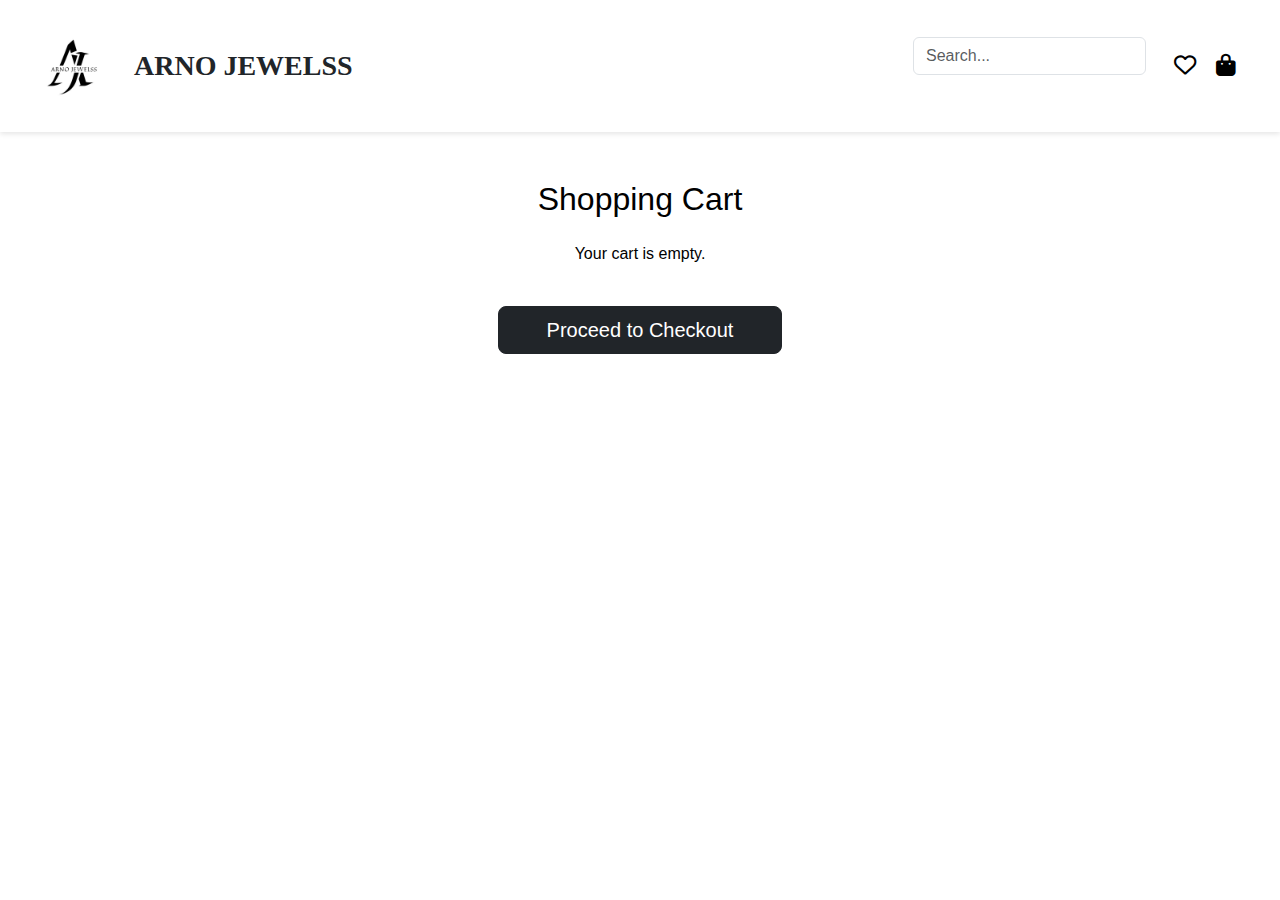
<file: cart.html>
<!DOCTYPE html>
<html lang="en">
<head>
  <meta charset="UTF-8" />
  <meta name="viewport" content="width=device-width, initial-scale=1" />
  <title>Cart - ARNO Jewelss</title>
  <link rel="icon" href="images/logo.png" />
  <meta name="description" content="ARNO Jewelss - Your destination for exquisite jewelry." />
  <link href="https://cdn.jsdelivr.net/npm/bootstrap@5.3.3/dist/css/bootstrap.min.css" rel="stylesheet" />
  <link rel="stylesheet" href="https://cdnjs.cloudflare.com/ajax/libs/font-awesome/6.4.0/css/all.min.css" />
  <link rel="stylesheet" href="style.css" />
  <script src="https://cdn.jsdelivr.net/npm/bootstrap@5.3.3/dist/js/bootstrap.bundle.min.js"></script>
</head>
<body>

  <!-- Header -->
  <header class="header-custom">
    <div class="container-fluid d-flex align-items-center justify-content-between flex-wrap py-3 px-4">
      <!-- Logo -->
      <div class="d-flex align-items-center">
        <img src="images/logo.png" alt="ARNO Logo" style="height: 100px; width: auto; margin-right: 10px;" />
        <h1 class="logo-text m-0">
          <a href="index.html" class="text-decoration-none text-dark">ARNO JEWELSS</a>
        </h1>
      </div>

      <!-- Search + Icons -->
      <div class="d-flex flex-column flex-md-row align-items-center gap-2">
        <form class="d-flex" role="search">
          <input class="form-control" type="search" placeholder="Search..." />
        </form>
        <div class="icon-links">
          <a href="best_sellers.html" title="best_sellers">
            <i class="fa-regular fa-heart"></i>
          </a>
          <a href="cart.html" title="Shopping Bag">
            <i class="fa-solid fa-bag-shopping"></i>
          </a>
        </div>
      </div>
    </div>        
  </header>

  <!-- Main -->
  <main class="container py-5">
    <h2 class="text-center mb-4">Shopping Cart</h2>
    <div class="row" id="cart-container">
      <!-- Cart items will appear here via JS -->
    </div>

    <div class="text-center mt-4">
      <a href="checkout.html" class="btn btn-dark btn-lg px-5 py-2">Proceed to Checkout</a>
    </div>
  </main>

  <script src="script.js"></script>
</body>
</html>
</file>
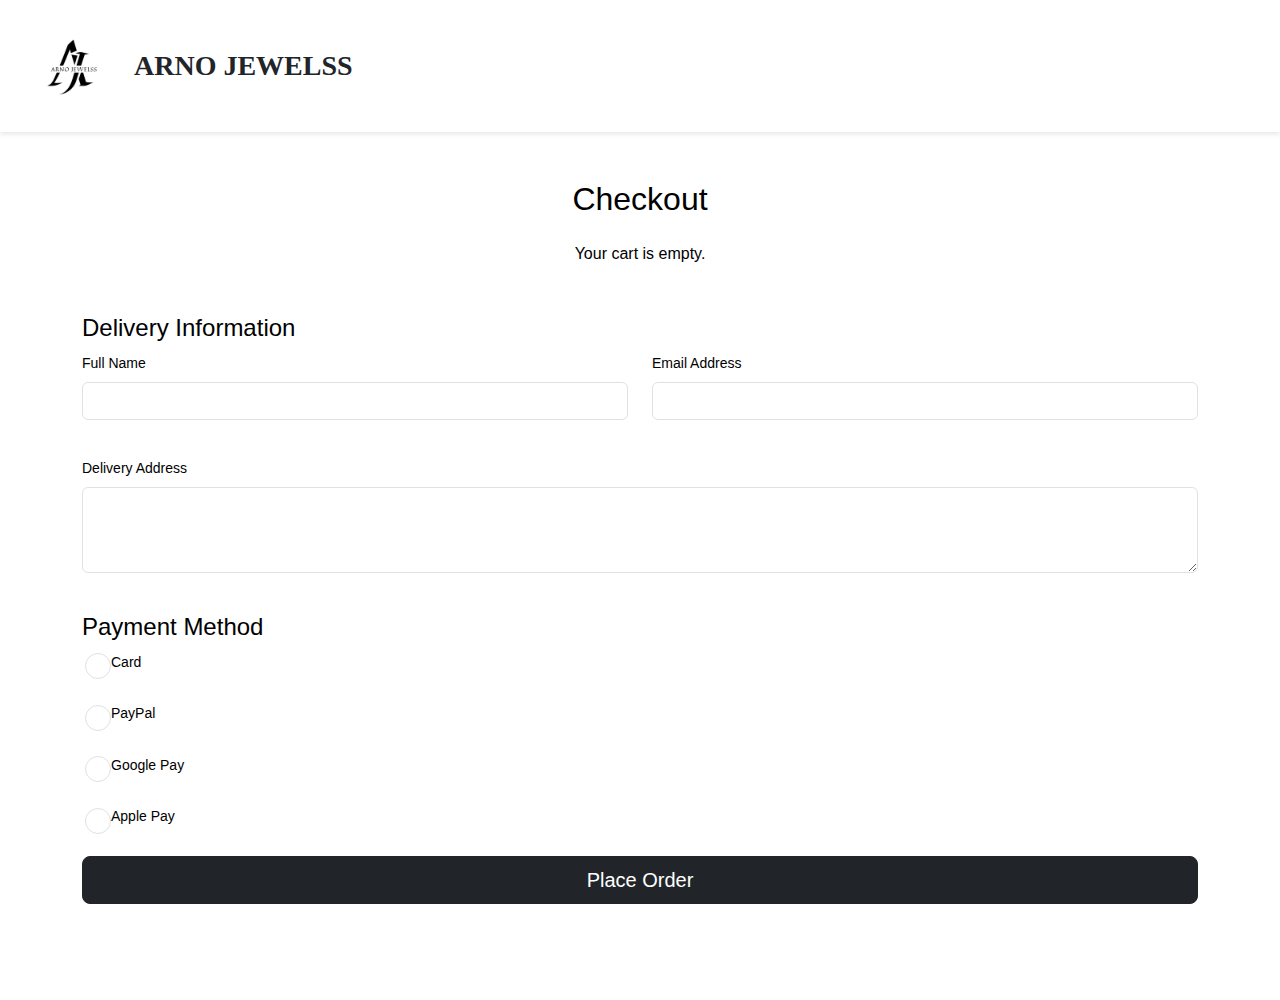
<file: checkout.html>
<!DOCTYPE html>
<html lang="en">
<head>
  <meta charset="UTF-8" />
  <meta name="viewport" content="width=device-width, initial-scale=1" />
  <title>Checkout - ARNO Jewelss</title>
  <link rel="icon" href="images/logo.png" />
  <meta name="description" content="Secure Checkout for ARNO Jewelss." />
  <link href="https://cdn.jsdelivr.net/npm/bootstrap@5.3.3/dist/css/bootstrap.min.css" rel="stylesheet" />
  <link rel="stylesheet" href="style.css" />
  <script src="https://cdn.jsdelivr.net/npm/bootstrap@5.3.3/dist/js/bootstrap.bundle.min.js"></script>
</head>
<body>

  <!-- Header -->
  <header class="header-custom">
    <div class="container-fluid d-flex align-items-center justify-content-between flex-wrap py-3 px-4">
      <div class="d-flex align-items-center">
        <img src="images/logo.png" alt="ARNO Logo" style="height: 100px; width: auto; margin-right: 10px;" />
        <h1 class="logo-text m-0">
          <a href="index.html" class="text-decoration-none text-dark">ARNO JEWELSS</a>
        </h1>
      </div>
    </div>        
  </header>

  <!-- Main Content -->
  <main class="container py-5">
    <h2 class="text-center mb-4">Checkout</h2>

    <!-- Order Summary -->
    <div id="order-summary" class="mb-5"></div>

    <!-- Customer Form -->
    <h4>Delivery Information</h4>
    <form id="checkout-form" class="mb-5">
      <div class="row">
        <div class="col-md-6 mb-3">
          <label for="name" class="form-label">Full Name</label>
          <input type="text" class="form-control" id="name" required />
        </div>
        <div class="col-md-6 mb-3">
          <label for="email" class="form-label">Email Address</label>
          <input type="email" class="form-control" id="email" required />
        </div>
        <div class="col-md-12 mb-3">
          <label for="address" class="form-label">Delivery Address</label>
          <textarea class="form-control" id="address" rows="3" required></textarea>
        </div>
      </div>

      <!-- Payment Methods -->
      <h4 class="mt-4">Payment Method</h4>
      <div class="form-check">
        <input class="form-check-input" type="radio" name="payment" id="card" value="card" />
        <label class="form-check-label" for="card">Card</label>
      </div>
      <div class="form-check">
        <input class="form-check-input" type="radio" name="payment" id="paypal" value="paypal" />
        <label class="form-check-label" for="paypal">PayPal</label>
      </div>
      <div class="form-check">
        <input class="form-check-input" type="radio" name="payment" id="gpay" value="gpay" />
        <label class="form-check-label" for="gpay">Google Pay</label>
      </div>
      <div class="form-check">
        <input class="form-check-input" type="radio" name="payment" id="gpay" value="Applepay" />
        <label class="form-check-label" for="gpay">Apple Pay</label>
      </div>


      <!-- Card Details (Hidden initially) -->
      <div id="card-info" class="mb-4" style="display: none;">
        <div class="mb-3">
          <label for="cardName" class="form-label">Cardholder Name</label>
          <input type="text" class="form-control" id="cardName" />
        </div>
        <div class="mb-3">
          <label for="cardNumber" class="form-label">Card Number</label>
          <input type="text" class="form-control" id="cardNumber" />
        </div>
        <div class="row">
          <div class="col-md-6 mb-3">
            <label for="expiryDate" class="form-label">Expiry Date</label>
            <input type="text" class="form-control" id="expiryDate" placeholder="MM/YY" />
          </div>
          <div class="col-md-6 mb-3">
            <label for="cvv" class="form-label">CVV</label>
            <input type="text" class="form-control" id="cvv" />
          </div>
        </div>
      </div>

      <button type="submit" class="btn btn-dark btn-lg px-5">Place Order</button>
    </form>
  </main>

  <!-- Script -->
  <script src="script.js"></script>
</body>
</html>
</file>
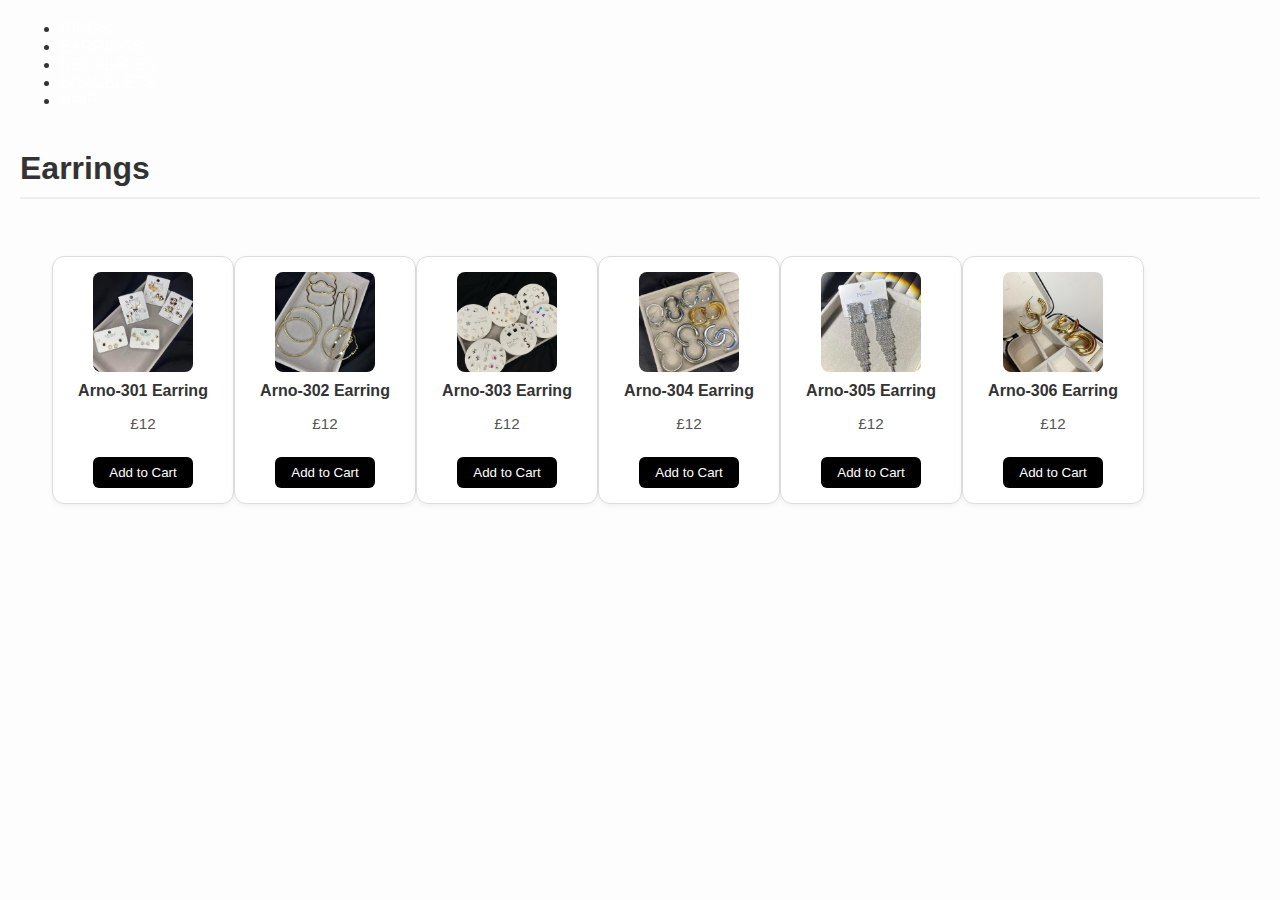
<file: earring.html>
<!-- Earrings -->

<html>
  <head>
    <title>earrings</title>
    <link rel="stylesheet" href="content.css" />
  </head>
  <body>
    
  <!-- Navbar -->
  <nav class="navbar navbar-expand-lg custom-navbar">
    <div class="container justify-content-center">
      <ul class="navbar-nav">
        <li class="nav-item"><a class="nav-link fw-bold" href="ring.html">RINGS</a></li>
        <li class="nav-item"><a class="nav-link fw-bold" href="earring.html">EARRINGS</a></li>
        <li class="nav-item"><a class="nav-link fw-bold" href="necklace.html">NECKLACES</a></li>
        <li class="nav-item"><a class="nav-link fw-bold" href="bracelets.html">BRACELETS</a></li>
        <li class="nav-item"><a class="nav-link fw-bold" href="hair.html">HAIR</a></li>
      </ul>
    </div>
  </nav>

<h2>Earrings</h2>
<div class="products">
<div class="product-card">
  <img src="images/earring1.jpeg" alt="Arno-301 Earring">
  <h3>Arno-301 Earring</h3>
  <p>£12</p>
  <button>Add to Cart</button>
</div>

<div class="product-card">
  <img src="images/earring2.jpeg" alt="Arno-302 Earring">
  <h3>Arno-302 Earring</h3>
  <p>£12</p>
  <button>Add to Cart</button>
</div>

<div class="product-card">
  <img src="images/earring3.jpeg" alt="Arno-303 Earring">
  <h3>Arno-303 Earring</h3>
  <p>£12</p>
  <button>Add to Cart</button>
</div>

<div class="product-card">
  <img src="images/earring4.jpeg" alt="Arno-304 Earring">
  <h3>Arno-304 Earring</h3>
  <p>£12</p>
  <button>Add to Cart</button>
</div>

<div class="product-card">
  <img src="images/earring5.jpeg" alt="Arno-305 Earring">
  <h3>Arno-305 Earring</h3>
  <p>£12</p>
  <button>Add to Cart</button>
</div>

<div class="product-card">
  <img src="images/earring6.jpeg" alt="Arno-306 Earring">
  <h3>Arno-306 Earring</h3>
  <p>£12</p>
  <button>Add to Cart</button>
</div>

</body>
</html>
</file>
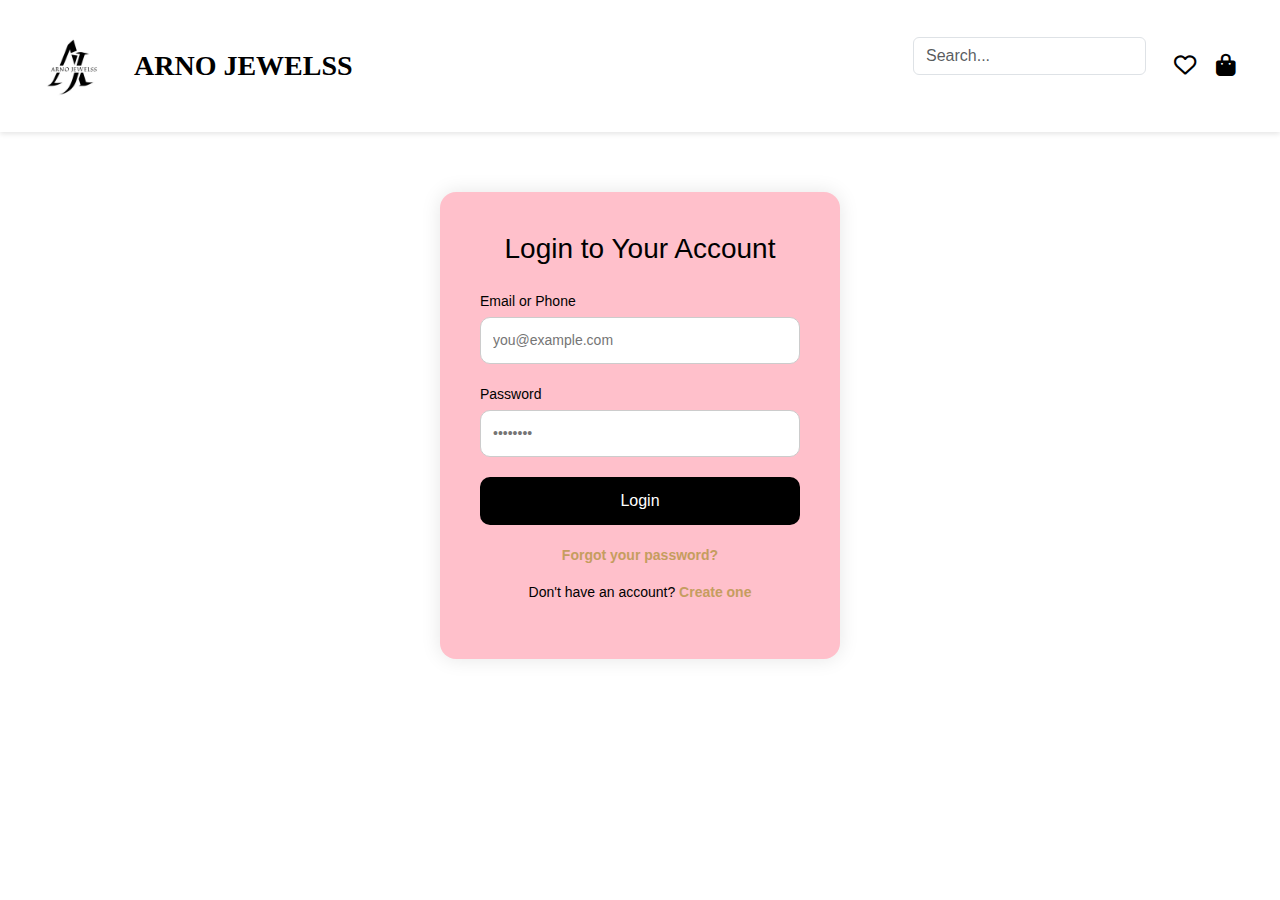
<file: login.html>
<!DOCTYPE html>
<html lang="en">
<head>
  <meta charset="UTF-8" />
  <meta name="viewport" content="width=device-width, initial-scale=1" />
  <title>ARNO Jewelss</title>
  <link rel="icon" href="images/logo.png" />
  <meta name="description" content="ARNO Jewelss - Your destination for exquisite jewelry." />
  <link href="https://cdn.jsdelivr.net/npm/bootstrap@5.3.3/dist/css/bootstrap.min.css" rel="stylesheet" />
  <link rel="stylesheet" href="https://cdnjs.cloudflare.com/ajax/libs/font-awesome/6.4.0/css/all.min.css" />
  <link rel="stylesheet" href="style.css" />
  <script src="https://cdn.jsdelivr.net/npm/bootstrap@5.3.3/dist/js/bootstrap.bundle.min.js"></script>
</head>
<body>

  <!-- Header -->
  <header class="header-custom">
    <div class="container-fluid d-flex align-items-center justify-content-between flex-wrap py-3 px-4">
      <!-- Logo -->
      <div class="d-flex align-items-center">
        <img src="images/logo.png" alt="ARNO Logo" style="height: 100px; width: auto; margin-right: 10px;" />
        <h1 class="logo-text m-0">ARNO JEWELSS</h1>
      </div>

      <!-- Search + Icons -->
      <div class="d-flex flex-column flex-md-row align-items-center gap-2">
        <form class="d-flex" role="search">
          <input class="form-control" type="search" placeholder="Search..." />
        </form>
        <div class="icon-links">
          <a href="wishlist.html" title="Wishlist">
            <i class="fa-regular fa-heart"></i>
          </a>
          <a href="cart.html" title="Shopping Bag">
            <i class="fa-solid fa-bag-shopping"></i>
          </a>
        </div>
      </div>
    </div>        
  </header>


    <div class="auth-container">
      <h2>Login to Your Account</h2>
      <form action="dashboard.html" method="post" onsubmit="return validateLoginForm()">
        <label for="email">Email or Phone</label>
        <input type="text" id="email" name="email" required pattern=".{5,}" placeholder="you@example.com">
  
        <label for="password">Password</label>
        <input type="password" id="password" name="password" required minlength="6" placeholder="••••••••">
  
        <button type="submit">Login</button>
  
        <div class="link-text">
          <p><a href="#">Forgot your password?</a></p>
          <p>Don't have an account? <a href="register.html">Create one</a></p>
        </div>
      </form>
    </div>
  
    <!-- Link to external JS -->
    <script src="script.js"></script>
  
  </body>
  </html>
</file>
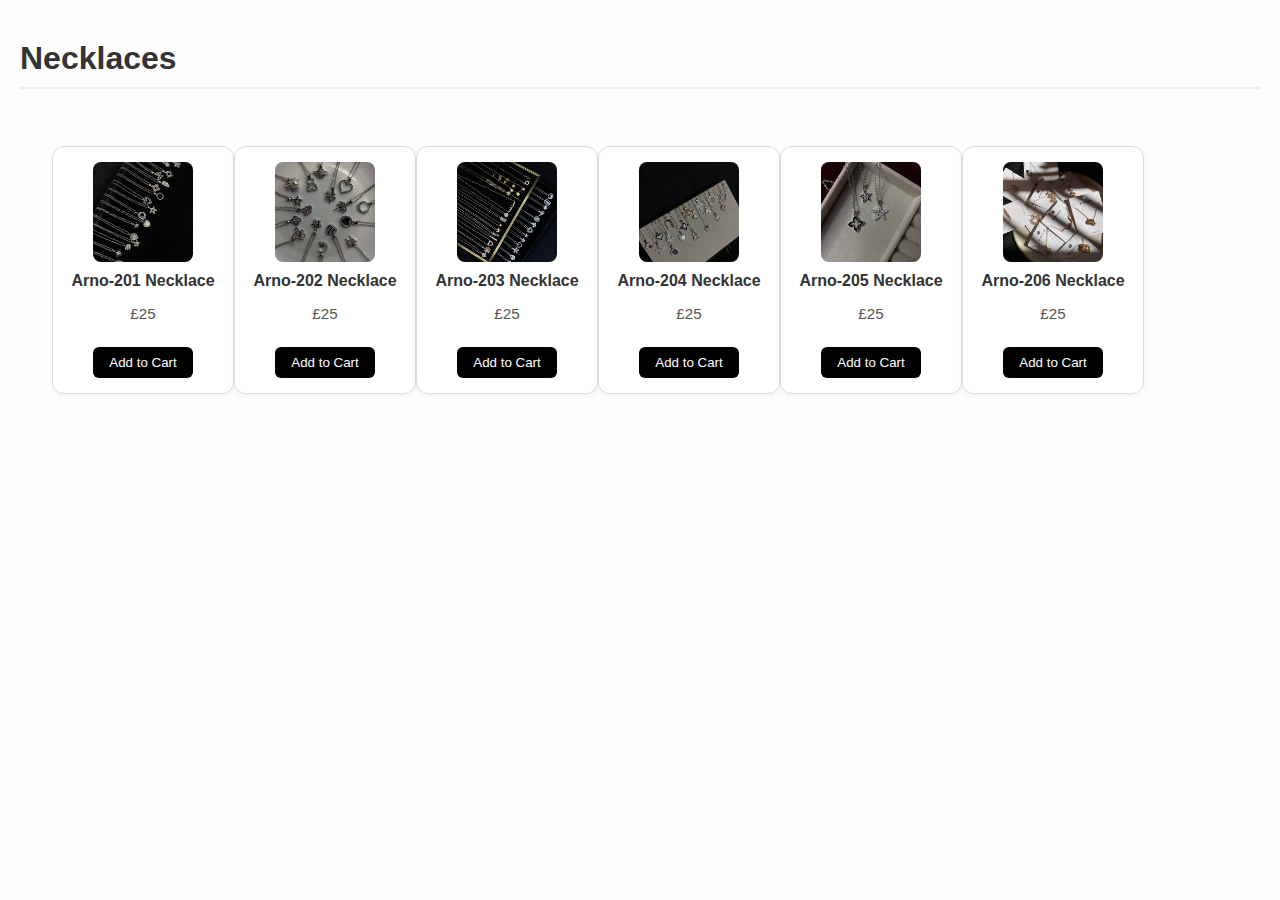
<file: necklace.html>
<!-- Necklaces -->
<html>
  <head>
    <title>necklaces</title>
    <link rel="stylesheet" href="content.css" />
  </head>
  <body>



<h2>Necklaces</h2>
<div class="products">
<div class="product-card">
  <img src="images/neckles1.jpeg" alt="Arno-201 Necklace ">
  <h3>Arno-201 Necklace </h3>
  <p>£25</p>
  <button>Add to Cart</button>
</div>

<div class="product-card">
  <img src="images/neckles2.jpeg" alt="Arno-202 Necklace ">
  <h3>Arno-202 Necklace </h3>
  <p>£25</p>
  <button>Add to Cart</button>
</div>

<div class="product-card">
  <img src="images/neckles3.jpeg" alt="Arno-203 Necklace ">
  <h3>Arno-203 Necklace </h3>
  <p>£25</p>
  <button>Add to Cart</button>
</div>

<div class="product-card">
  <img src="images/neckles4.jpeg" alt="Arno-204 Necklace ">
  <h3>Arno-204 Necklace </h3>
  <p>£25</p>
  <button>Add to Cart</button>
</div>

<div class="product-card">
  <img src="images/neckles5.jpeg" alt="Arno-205 Necklace ">
  <h3>Arno-205 Necklace </h3>
  <p>£25</p>
  <button>Add to Cart</button>
</div>

<div class="product-card">
  <img src="images/neckles6.jpeg" alt="Arno-206 Necklace ">
  <h3>Arno-206 Necklace </h3>
  <p>£25</p>
  <button>Add to Cart</button>
</div>
</div>
    
</body>
</html>
</file>
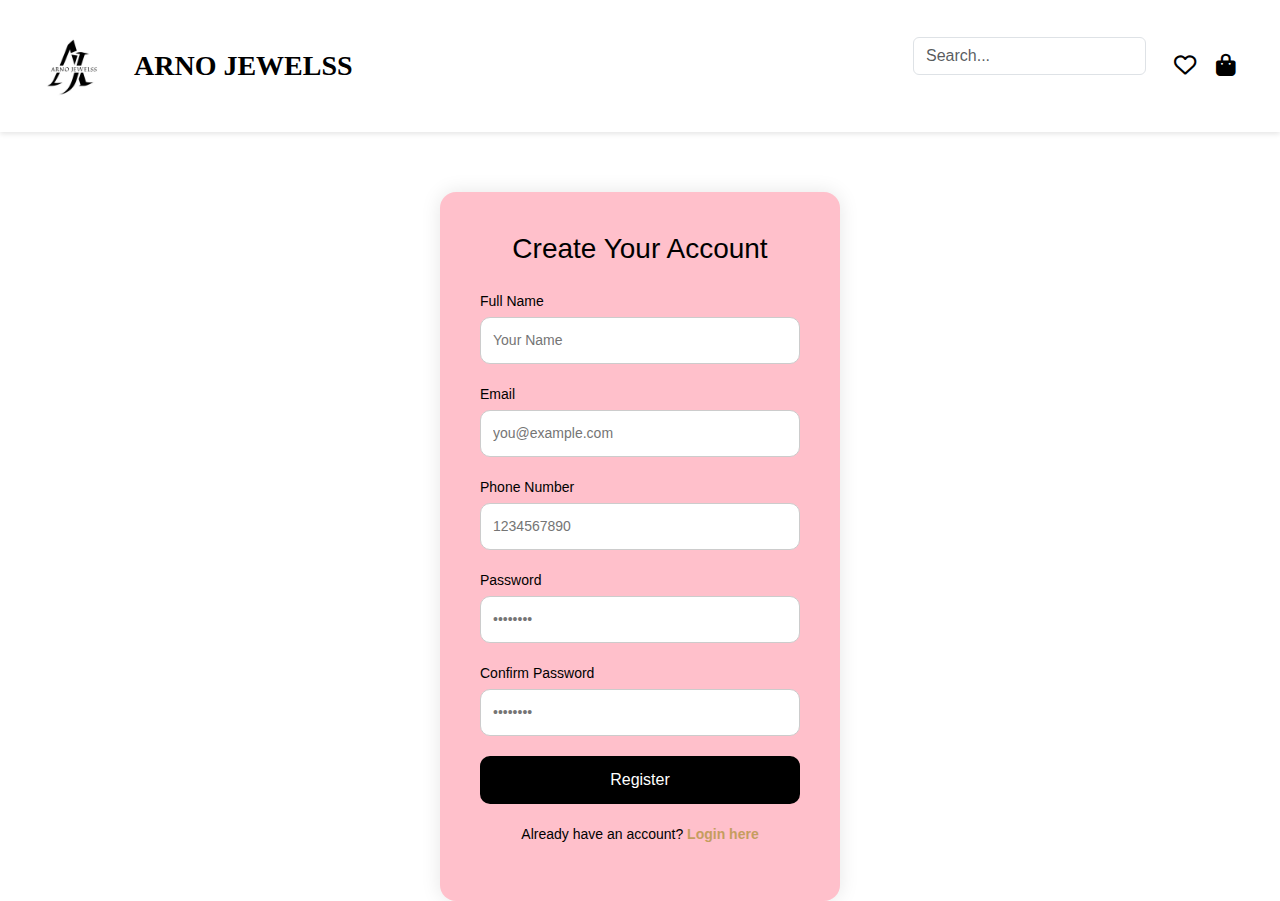
<file: register.html>
<!DOCTYPE html>
<html lang="en">
<head>
  <meta charset="UTF-8" />
  <meta name="viewport" content="width=device-width, initial-scale=1" />
  <title>Register | ARNO Jewelss</title>
  <link rel="icon" href="images/logo.png" />
  <meta name="description" content="Create your ARNO Jewelss account." />
  
  <link href="https://cdn.jsdelivr.net/npm/bootstrap@5.3.3/dist/css/bootstrap.min.css" rel="stylesheet" />
  <link rel="stylesheet" href="https://cdnjs.cloudflare.com/ajax/libs/font-awesome/6.4.0/css/all.min.css" />
  <link rel="stylesheet" href="style.css" />
  
  <script src="https://cdn.jsdelivr.net/npm/bootstrap@5.3.3/dist/js/bootstrap.bundle.min.js"></script>
</head>
<body>

  <!-- Header -->
  <header class="header-custom">
    <div class="container-fluid d-flex align-items-center justify-content-between flex-wrap py-3 px-4">
      <!-- Logo -->
      <div class="d-flex align-items-center">
        <img src="images/logo.png" alt="ARNO Logo" style="height: 100px; width: auto; margin-right: 10px;" />
        <h1 class="logo-text m-0">ARNO JEWELSS</h1>
      </div>

      <!-- Search + Icons -->
      <div class="d-flex flex-column flex-md-row align-items-center gap-2">
        <form class="d-flex" role="search">
          <input class="form-control" type="search" placeholder="Search..." />
        </form>
        <div class="icon-links">
          <a href="wishlist.html" title="Wishlist">
            <i class="fa-regular fa-heart"></i>
          </a>
          <a href="cart.html" title="Shopping Bag">
            <i class="fa-solid fa-bag-shopping"></i>
          </a>
        </div>
      </div>
    </div>        
  </header>

  <!-- Register Form -->
  <div class="auth-container">
    <h2>Create Your Account</h2>
    <form action="dashboard.html" method="post" onsubmit="return validateRegisterForm()">
      <label for="name">Full Name</label>
      <input type="text" id="name" name="name" required placeholder="Your Name">

      <label for="email">Email</label>
      <input type="email" id="email" name="email" required placeholder="you@example.com">

      <label for="phone">Phone Number</label>
      <input type="tel" id="phone" name="phone" pattern="[0-9]{10}" required placeholder="1234567890">

      <label for="password">Password</label>
      <input type="password" id="password" name="password" minlength="6" required placeholder="••••••••">

      <label for="confirmPassword">Confirm Password</label>
      <input type="password" id="confirmPassword" name="confirmPassword" minlength="6" required placeholder="••••••••">

      <button type="submit">Register</button>

      <div class="link-text">
        <p>Already have an account? <a href="login.html">Login here</a></p>
      </div>
    </form>
  </div>

  <script src="script.js"></script>
    <script src="https://cdn.jsdelivr.net/npm/bootstrap@5.3.3/dist/js/bootstrap.bundle.min.js"></script>

</body>
</html>
</file>
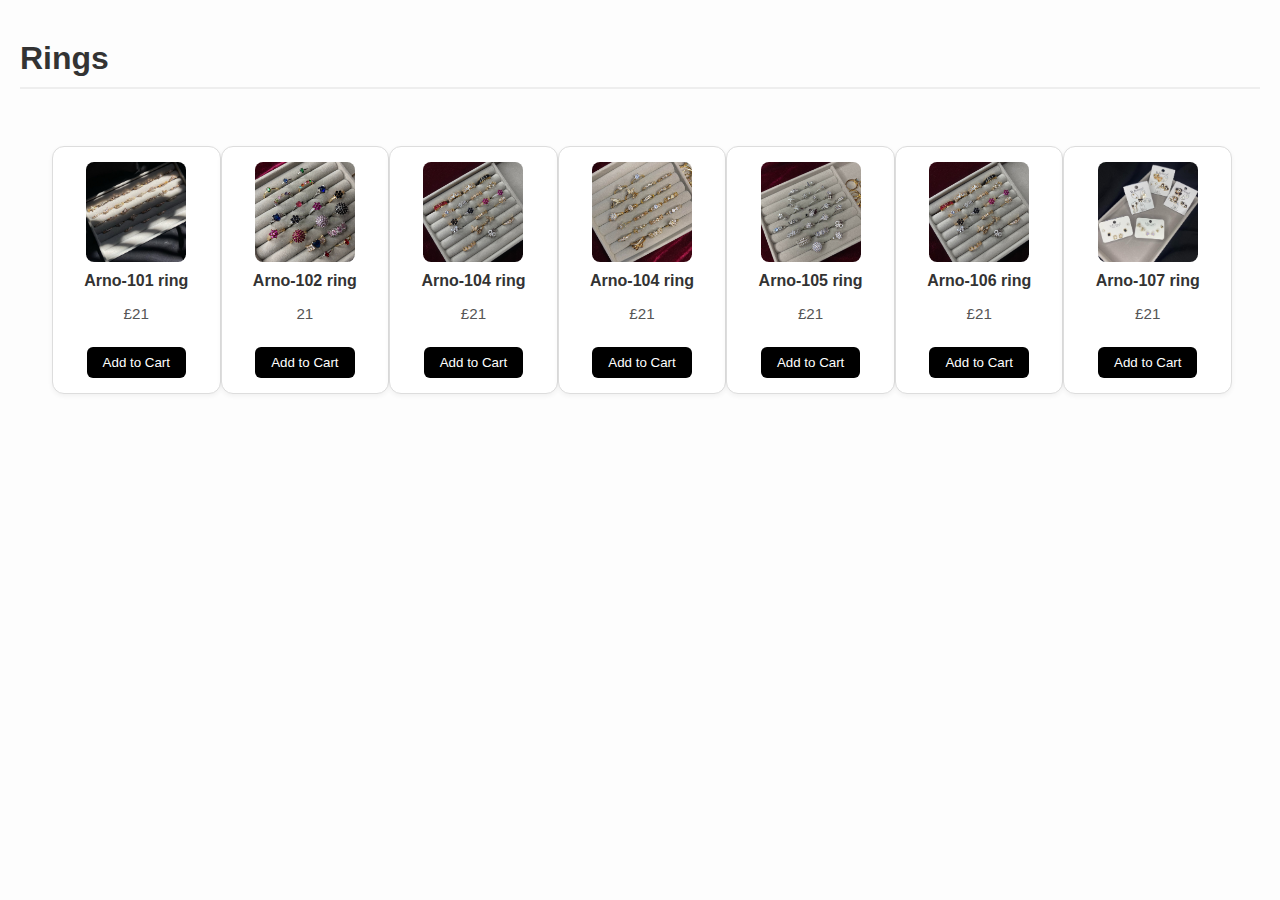
<file: ring.html>
<!-- Rings -->

<html>
  <head>
    <title>rings</title>
    <link rel="stylesheet" href="content.css" />
  </head>
  <body>
    
  
<h2>Rings</h2>
<div class="products">
<div class="product-card">
  <img src="images/ring1.jpeg" alt="Arno-101 ring">
  <h3>Arno-101 ring</h3>
  <p>£21</p>
  <button>Add to Cart</button>
</div>

<div class="product-card">
  <img src="images/ring2.jpeg" alt="Arno-102 ring">
  <h3>Arno-102 ring</h3>
  <p>21</p>
  <button>Add to Cart</button>
</div>

<div class="product-card">
  <img src="images/ring3.jpeg" alt="Arno-103 ring">
  <h3>Arno-104 ring</h3>
  <p>£21</p>
  <button>Add to Cart</button>
</div>

<div class="product-card">
  <img src="images/ring4.jpeg" alt="Arno-104 ring">
  <h3>Arno-104 ring</h3>
  <p>£21</p>
  <button>Add to Cart</button>
</div>

<div class="product-card">
  <img src="images/ring5.jpeg" alt="Arno-105 ring">
  <h3>Arno-105 ring</h3>
  <p>£21</p>
  <button>Add to Cart</button>
</div>

<div class="product-card">
  <img src="images/ring3.jpeg" alt="Arno-106 ring">
  <h3>Arno-106 ring</h3>
  <p>£21</p>
  <button>Add to Cart</button>
</div>

<div class="product-card">
  <img src="images/ringgggg7.jpeg" alt="Arno-107 ring">
  <h3>Arno-107 ring</h3>
  <p>£21</p>
  <button>Add to Cart</button>
</div>
</div>
</body>
</html>
</file>
<file: style.css>
body {
    font-family: Arial, sans-serif;
    background-color: white;
    color: black;
    margin: 0;
    padding: 0;
  }
  
  .header-custom {
    background-color: #ffffff;
    box-shadow: 0 2px 5px rgba(0, 0, 0, 0.1);
  }
  
  .logo-text {
    font-size: 28px;
    font-weight: bold;
    color: black;
    font-family: 'Playfair Display', serif;
  }
  
  .icon-bar {
    display: flex;
    gap: 20px;
    font-size: 20px;
    color: black;
  }
  
  .icon-bar i {
    cursor: pointer;
    transition: color 0.3s ease;
  }
  
  .icon-bar i:hover {
    color: goldenrod;
  }
  
  .custom-navbar {
    background-color: pink;
    border-top: 2px solid black;
    border-bottom: 2px solid black;
  }
  
  .custom-navbar .nav-link {
    background-color: black;
    color: white;
    font-weight: bold;
    transition: all 0.3s ease;
    border: 1px solid black;
    padding: 6px 12px;
    margin: 5px;
    border-radius: 4px;
  }
  
  .custom-navbar .nav-link:hover {
    background-color: white;
    color: black !important;
  }
  
  
  #heroSlider {
    width: 100%;
    height: 500px; /* Set your desired height here */
    overflow: hidden;
    margin: 0;
  }
  
  #heroSlider .carousel-item img {
    height: 500px; /* Match the height above */
    object-fit: cover;
  }
  
  .shop-now-btn {
    display: block;
    margin: 30px auto 0 auto; /* Moves it down & centers */
    padding: 10px 24px;
    font-size: 1rem;
    font-weight: 600;
    border-radius: 4px;
    text-transform: uppercase;
    background-color: pink;
    border: none;
    transition: all 0.3s ease;
  }
  
  .shop-now-btn:hover {
    background-color: black;
    color: white;
  }
  .featured-collections {
    padding: 60px 20px;
    text-align: center;
    background: #fff;
  }
  
  .brand-title {
    font-size: 3rem;
    font-weight: bold;
    margin-bottom: 40px;
    letter-spacing: 2px;
  }
  
  .collection-grid {
    display: grid;
    grid-template-columns: repeat(auto-fit, minmax(220px, 1fr));
    gap: 20px;
    max-width: 1200px;
    margin: 0 auto;
  }
  
  .collection-card {
    background: #fff;
    box-shadow: 0 2px 10px rgba(0,0,0,0.1);
    overflow: hidden;
    border-radius: 8px;
    transition: transform 0.3s ease;
  }
  
  .collection-card:hover {
    transform: scale(1.03);
  }
  
  .collection-card img {
    width: 100%;
    height: 300px; /* Set the same height for all images */
    object-fit: cover; /* This crops the image to fill the area */
    display: block;
  }
  
  
  .collection-label {
    background: #fff;
    font-weight: 500;
    padding: 15px;
    font-size: 0.9rem;
    border-top: 1px solid #eee;
  }
  
  .icon-links {
    display: flex;
    gap: 20px;
    align-items: center;
    justify-content: flex-end;
    padding: 10px 20px;
  }
  
  .icon-links a {
    color: #000; /* or your brand color */
    font-size: 1.4rem;
    transition: color 0.3s ease;
    text-decoration: none;
  }
  
  .icon-links a:hover {
    color: #c59d5f; /* gold tone or hover effect */
  }
  
  /* === Login Page Styling === */
  
  .auth-container {
    width: 90%;
    max-width: 400px;
    background: pink;
    padding: 40px;
    border-radius: 16px;
    box-shadow: 0 0 20px rgba(0,0,0,0.1);
    margin: auto;
    margin-top: 60px;
  }
  
  .auth-container h2 {
    text-align: center;
    margin-bottom: 25px;
    font-size: 28px;
    color: #000;
  }
  
  form {
    display: flex;
    flex-direction: column;
  }
  
  label {
    margin-bottom: 5px;
    font-size: 14px;
    font-weight: 500;
  }
  
  input {
    padding: 12px;
    border: 1px solid #ccc;
    border-radius: 10px;
    margin-bottom: 20px;
    font-size: 14px;
  }
  
  button {
    background: black;
    color: white;
    border: none;
    padding: 12px;
    border-radius: 10px;
    cursor: pointer;
    font-size: 16px;
    transition: background 0.3s ease;
  }
  
  button:hover {
    background: #c59d5f;
  }
  
  .link-text {
    text-align: center;
    margin-top: 20px;
    font-size: 14px;
  }
  
  .link-text a {
    color: #c59d5f;
    text-decoration: none;
    font-weight: bold;
  }
  
  .link-text a:hover {
    text-decoration: underline;
  }
.best_sellers-item {
    position: relative;
    border: 1px solid #ddd;
    border-radius: 10px;
    overflow: hidden;
    transition: transform 0.3s;
  }
  
  .best_sellers-:hover {
    transform: scale(1.02);
  }
  
  .best_sellers img {
    width: 100%;
    height: 250px;
    object-fit: cover;
  }
  
  .best_sellers-info {
    padding: 15px;
    background-color: #fff;
    text-align: center;
  }
  
  .heart-icon {
    position: absolute;
    bottom: 10px;
    left: 15px;
    font-size: 24px;
    color: #999;
    cursor: pointer;
    transition: color 0.3s ease;
    z-index: 2;
  }
  
  .heart-icon.active {
    color: red;
  }
  
  .quantity-controls button {
    width: 30px;
    height: 30px;
    font-size: 18px;
    padding: 0;
    border-radius: 6px;
  }
  
  .quantity-text {
    font-size: 16px;
    font-weight: 600;
  }
  
  .product-price {
    font-size: 1rem;
    margin-bottom: 8px;
  }
  
  .category-tile {
    flex: 1;
    height: 100vh;
    background-size: cover;
    background-position: center;
    position: relative;
    transition: transform 0.3s ease;
    display: flex;
    align-items: center;
    justify-content: center;
    text-decoration: none;
    overflow: hidden;
  }
  
  .category-tile:hover {
    transform: scale(1.03);
  }
  
  .category-tile span {
    color: #fff;
    font-size: 2rem;
    font-weight: bold;
    text-shadow: 0 2px 6px rgba(0, 0, 0, 0.7);
    background-color: rgba(0, 0, 0, 0.4);
    padding: 12px 24px;
    border-radius: 8px;
    transition: background-color 0.3s ease;
  }
  
  .category-tile:hover span {
    background-color: rgba(0, 0, 0, 0.6);
  } 

  .cookie-banner {
    position: fixed;
    bottom: 0;
    width: 100%;
    background-color: #222;
    color: #fff;
    padding: 15px 20px;
    display: flex;
    flex-wrap: wrap;
    justify-content: space-between;
    align-items: center;
    z-index: 9999;
    box-shadow: 0 -2px 5px rgba(0,0,0,0.3);
  }
  
  .cookie-banner p {
    margin: 0;
    font-size: 14px;
  }
  
  
  .cookie-buttons {
    flex-shrink: 0;
    margin-top: 10px;
  }
  
  @media (min-width: 576px) {
    .cookie-buttons {
      margin-top: 0;
    }
  }
</file>
<file: content.css>
body {
    font-family: Arial, sans-serif;
    margin: 20px;
    background-color: #fdfdfd;
    color: #333;
  }
  
  h2 {
    margin-top: 40px;
    font-size: 2rem;
    border-bottom: 2px solid #eee;
    padding-bottom: 10px;
  }
  
  .product-section {
    display: flex;
    flex-wrap: wrap;
    gap: 20px;
    margin-top: 20px;
  }
  .products{
    display: flex;
    flex-direction: row;
    /* padding: 5rem; */
  
    margin-left: auto;
    margin-right: auto;
    padding: 30px;
    align-items: center;

  }
  .necklaces{
    display: flex;
    flex-direction: row;
    /* padding: 5rem; */
  
    margin-left: auto;
    margin-right: auto;
    padding: 30px;
    align-items: center;

  }
  .earings{
    display: flex;
    flex-direction: row;
    /* padding: 5rem; */
  
    margin-left: auto;
    margin-right: auto;
    padding: 30px;
    align-items: center;
  }
  .braclate{
    display: flex;
    flex-direction: row;
    /* padding: 5rem; */
  
    margin-left: auto;
    margin-right: auto;
    padding: 30px;
    align-items: center;

  }
  .btn-home, a, btn-products{
    color: white;
    text-align: center;
    text-decoration: none;
  }
  
  .product-card {
    position: relative;
    width: 150px; /* Smaller card width */
    border: 1px solid #ddd;
    left: 2;
    right: 2;
    border-radius: 12px;
    box-shadow: 0 2px 5px rgba(0, 0, 0, 0.05);
    padding: 15px;
    text-align: center;
    background-color: #fff;
    transition: transform 0.2s ease;
  }
  
  .product-card:hover {
    transform: scale(1.02);
  }
  
  .product-card img {
    width: 100px;         /* Smaller image width */
    height: 100px;        /* Smaller image height */
    object-fit: cover;    /* Crop to fill the area */
    border-radius: 8px;
    margin: 0 auto 10px;  /* Center the image and add bottom spacing */
    display: block;
  }
  
  .product-card h3 {
    margin: 10px 0 5px;
    font-size: 1rem;
  }
  
  .product-card p {
    font-size: 0.95rem;
    color: #555;
  }
  
  button {
    margin-top: 10px;
    padding: 8px 16px;
    background-color: #000;
    color: #fff;
    border: none;
    border-radius: 6px;
    cursor: pointer;
    transition: background-color 0.2s ease;
  }
  
  button:hover {
    background-color: #444;
  }
  .clips{
    
    display: flex;
    flex-direction: row;

  }
  .bows{
    display: flex;
    flex-direction: row;
  }
  .article{
    box-shadow: 2px 2px 2px 2px gray;
  
    height: 250px;
    width: 200px;
    text-align: center;
  


    

  }
  
  .clip, article, img{
    height: 150px;
    width: 100%;
    
  }
</file>
